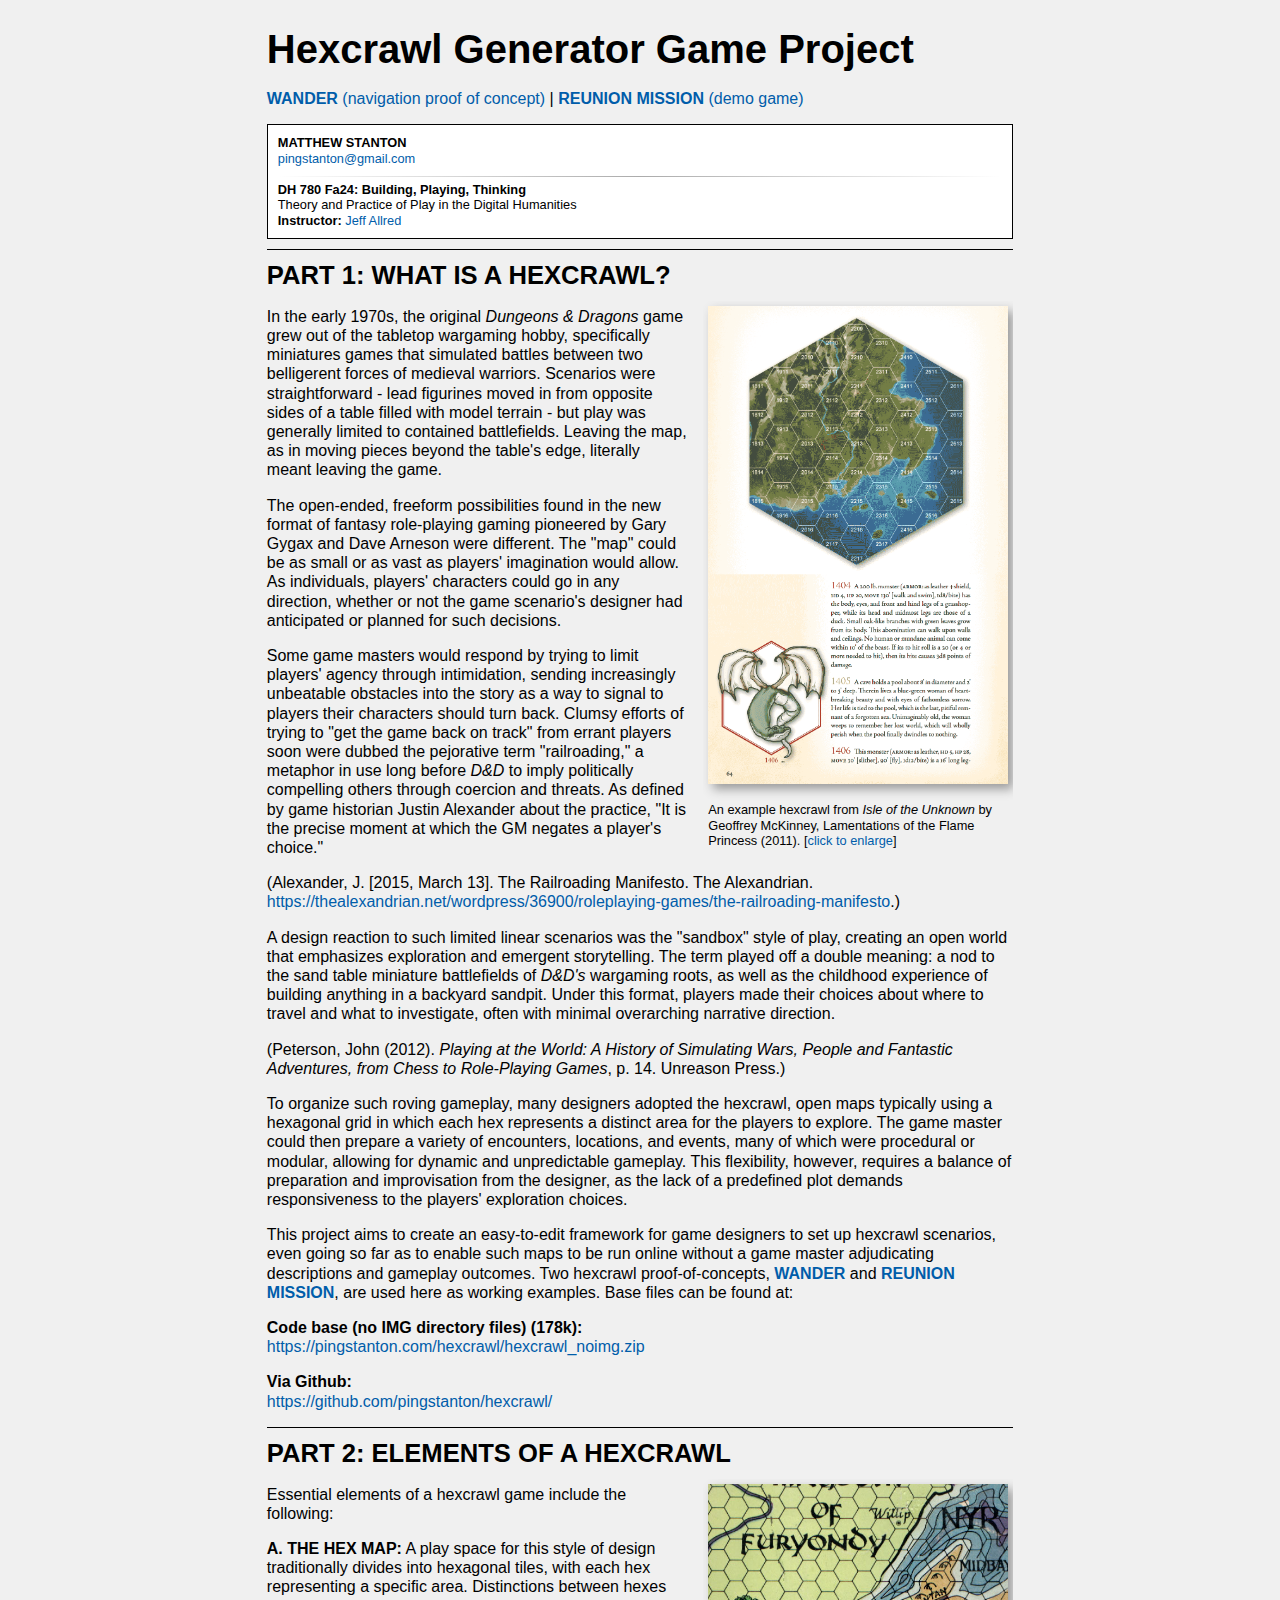
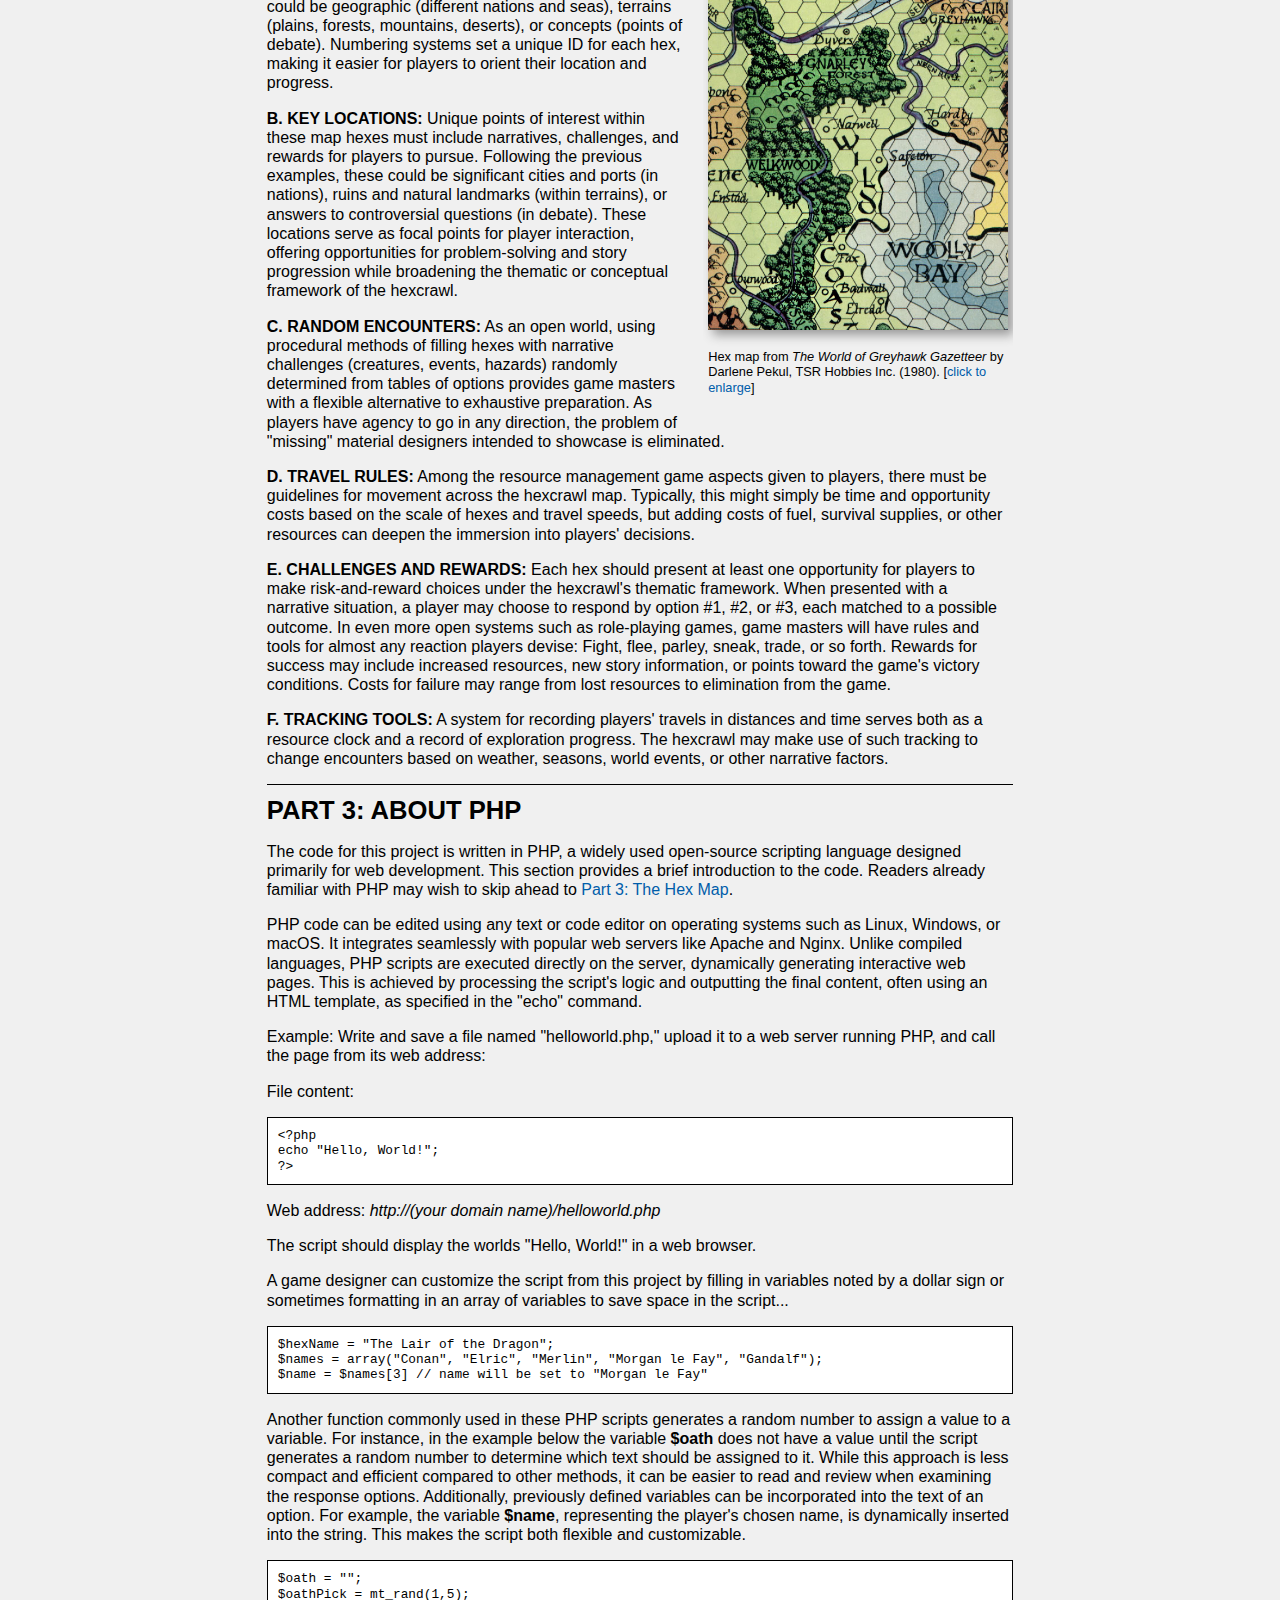
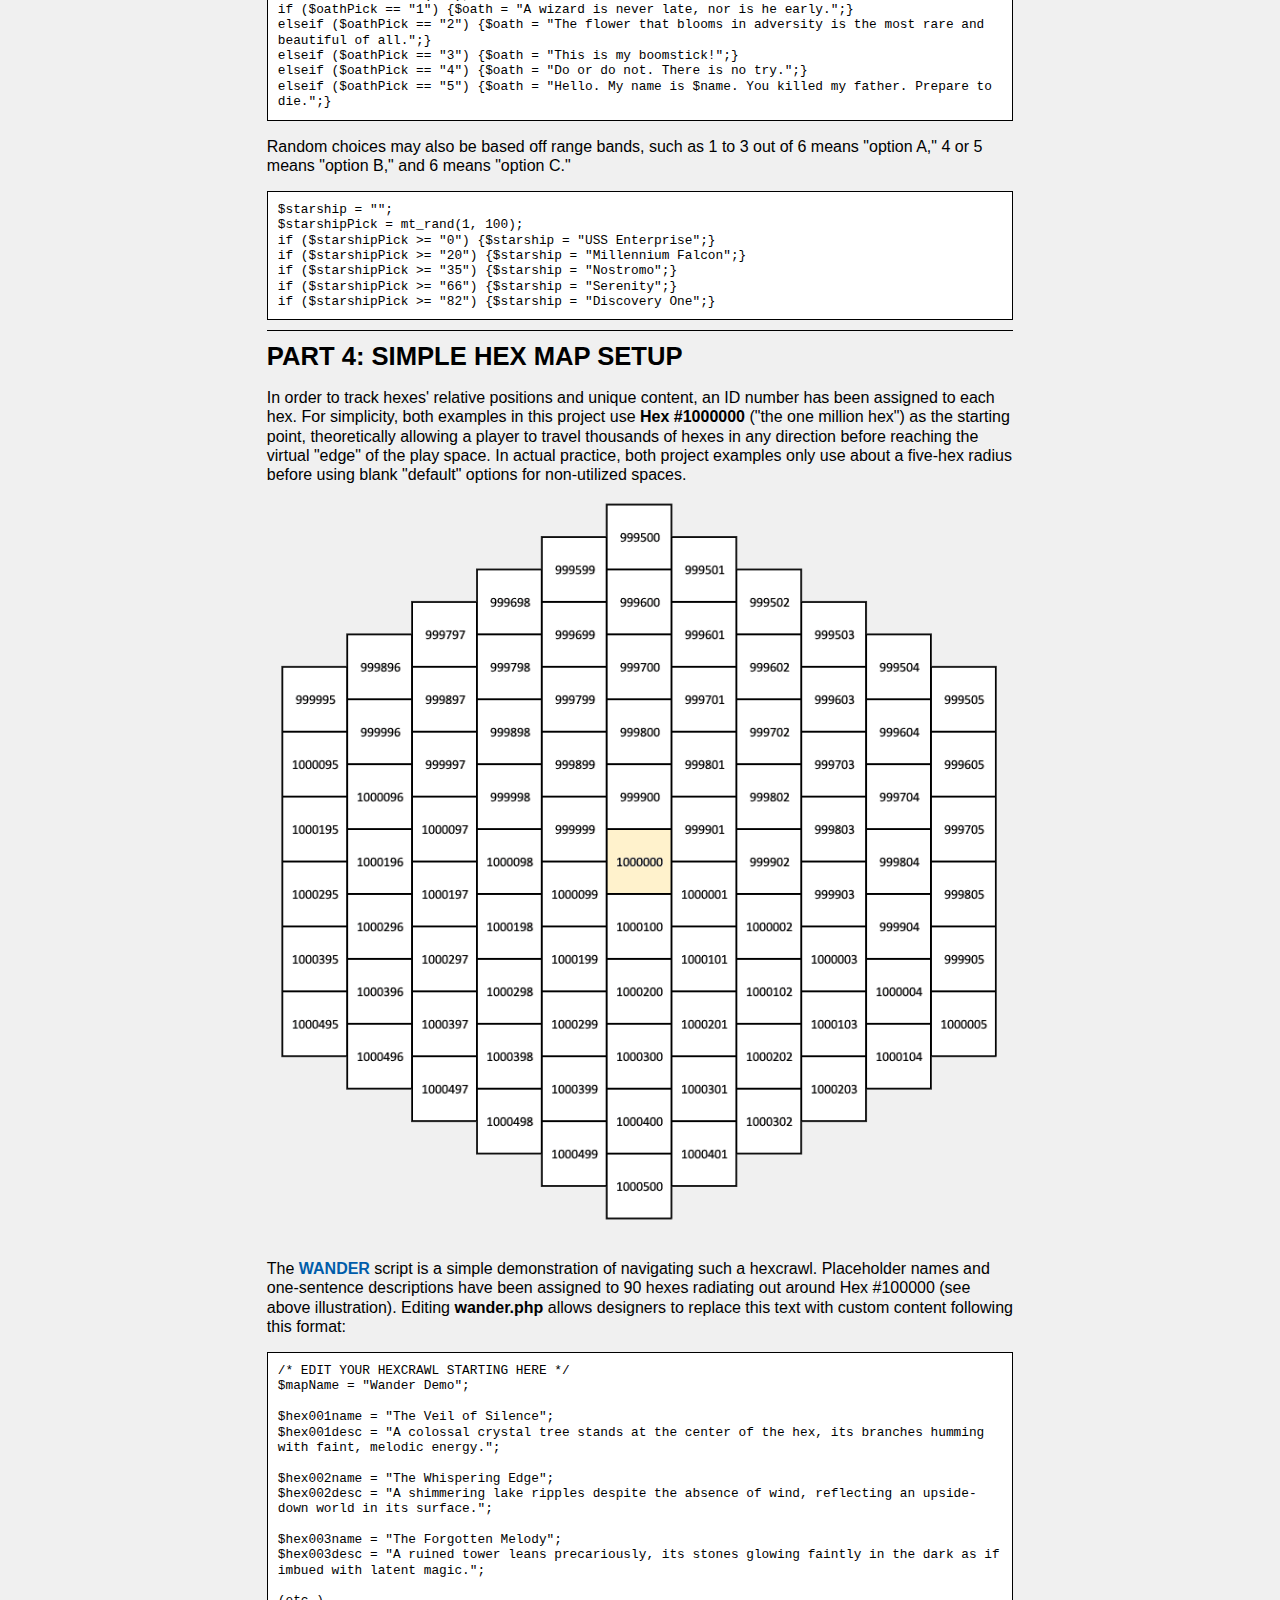
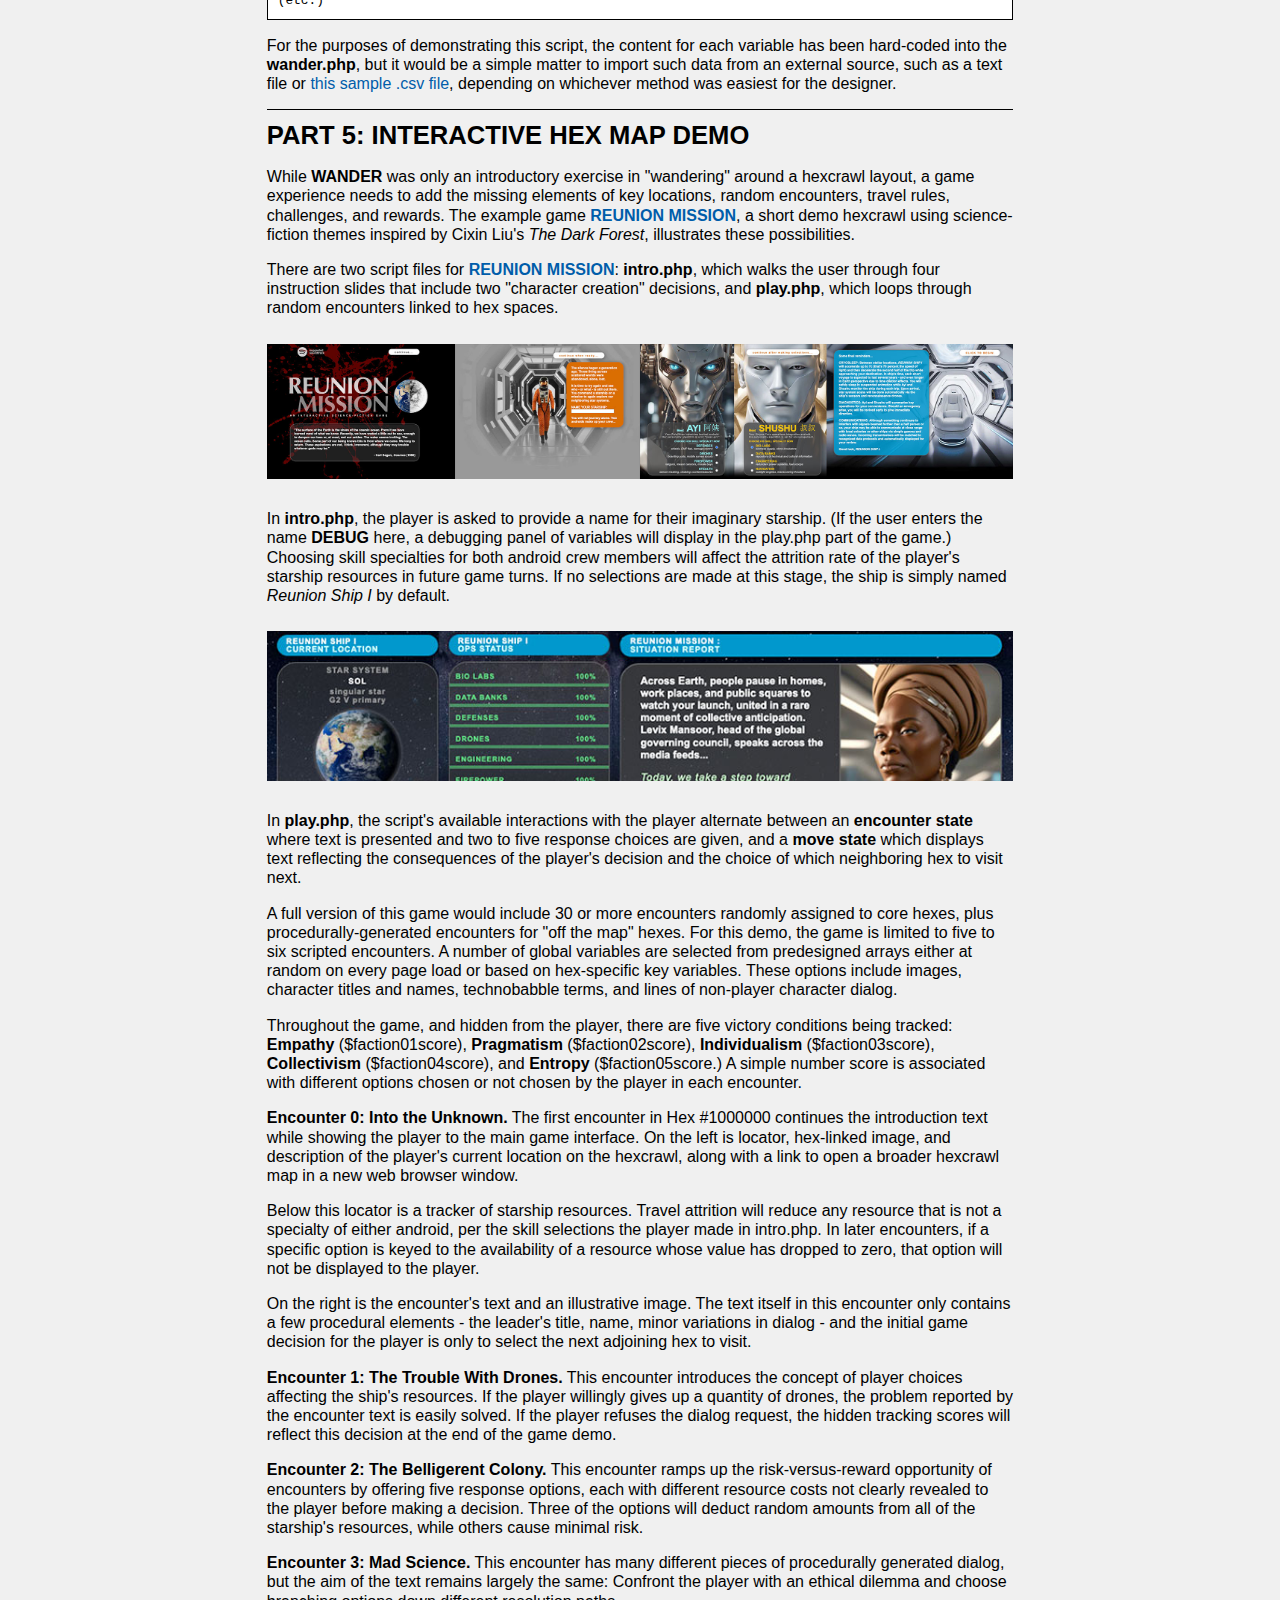
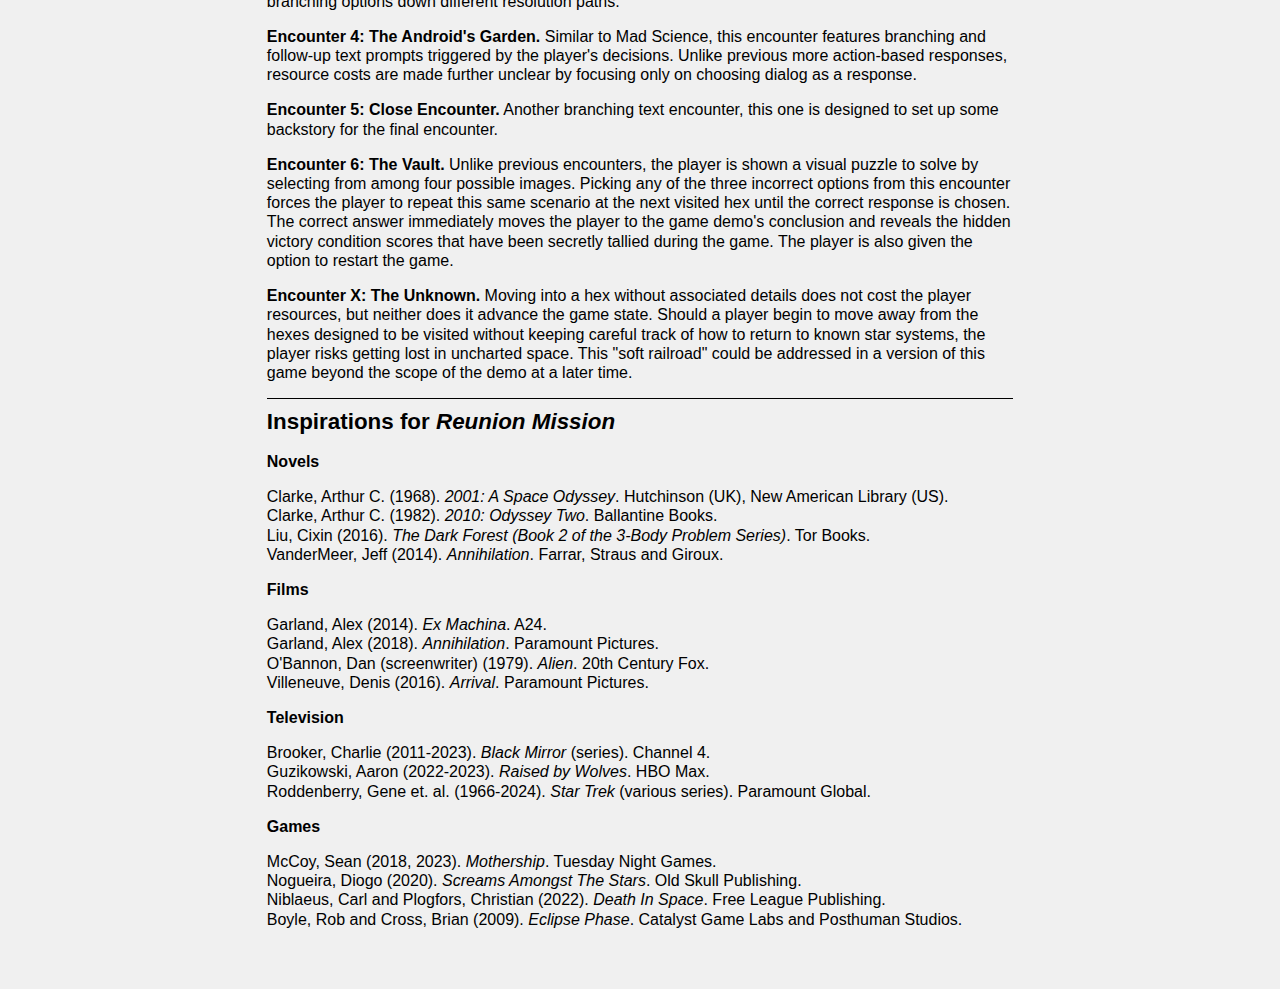
<file: index.htm>
<!DOCTYPE html>
<html>
<head>
<title>Hexcrawl Generator Game Project | Matthew Stanton</title>
<style type="text/css"><!--

html {padding: 10px; margin: 0; 
	font: normal 1.0em/1.2em arial, helvetica, sans-serif; color: #000;
	background-color: #f0f0f0;
}

a:link {color: #005DAA; text-decoration: none; border-bottom: 0px solid #fff;}
a:visited {color: #005DAA; text-decoration: none; border-bottom: 0px solid #fff;}
a:hover  {color: #EC9C1D; text-decoration: none; border-bottom: 0px solid #EC9C1D; transition: 0.4s; box-shadow: 0 0 10px 10px #ffffcc; background-color: #ffffcc;}
a:active {color: #005DAA; text-decoration: none; border-bottom: 0px solid #fff;}

a.btn:link {text-decoration: none; border: 0px;}
a.btn:visited {text-decoration: none; border: 0px;}
a.btn:hover {text-decoration: none; border: 0px;}
a.btn:active {text-decoration: none; border: 0px;}

h1 {margin: 0 0 7px 0; font: bold 2.5em/1.2em arial, helvetica, sans-serif;}
h2 {margin: 10px 0 10px 0; padding: 10px 0 0 0; font: bold 1.6em/1.2em arial, helvetica, sans-serif; border-top: 1px solid #000;}
h3 {margin: 10px 0 10px 0; padding: 10px 0 0 0; font: bold 1.4em/1.2em arial, helvetica, sans-serif; border-top: 1px solid #000;}

.w01 {
	width: 60%; min-width: 600px;
	margin-right:auto; margin-left:auto; margin-top: 15px; margin-bottom: 50px;
	padding: 0;
	}

.imgbx300 {width: 300px; margin: 0 0 15px 15px; padding: 5px; 
	font: normal 0.8em/1.2em arial, helvetica, sans-serif; #color: #333;
	overflow: auto; float: right;}

.img300 {margin: 0 0 15px 0; width: 300px;		
	box-shadow: 5px 5px 10px #999;
}
.imgadj {width: 100%; margin: 10px 0;}

.subbtn {
	margin: 10px 10px 10px 40px; padding: 7px 30px 5px 30px; 
	border-radius: 30px;
	letter-spacing: 3px;
	font: bold 0.8em/1.2em arial, helvetica, sans-serif; 
	color: #0099cc; background-color: #fff;
	border: 2px solid #fff;		
	-webkit-box-shadow: 3px 3px 15px 5px rgba(0,0,0,0.25); 
	box-shadow: 3px 3px 15px 5px rgba(0,0,0,0.25);	
	clear: both;  display: flow-root;}

.subbtn:hover {
	transition: 0.9s;
	border: 2px solid #0099cc;		
	background-color: #0099cc; color: #ccffff;
	-webkit-box-shadow: 3px 3px 15px 5px rgba(0,0,0,0.50); 
	box-shadow: 3px 3px 15px 5px rgba(0,0,0,0.50);
}

.code {margin: 4px 0; padding: 10px; 
	border: 1px solid #000; 
	font: normal 0.8em/1.2em courier, 'courier new', monospace; #color: #666;
	background-color: #fff;}

.credit {margin: 10px 0 10px 0; padding: 10px; 
	border: 1px solid #000; 
	font: normal 0.8em/1.2em arial, helvetica, sans-serif; #color: #666;
	background-color: #fff;}

.col2 {
 -webkit-column-count: 2; 
 -moz-column-count: 2; 
 column-count: 2;
 -webkit-column-gap: 40px; 
 -moz-column-gap: 40px; 
 column-gap: 40px;
 }

.col3 {
 -webkit-column-count: 3; 
 -moz-column-count: 3; 
 column-count: 3;
 -webkit-column-gap: 40px; 
 -moz-column-gap: 40px; 
 column-gap: 40px;
 }


hr {
    margin: 10px 0 5px 0;
    border: 0;
    height: 1px;
    background-image: -webkit-linear-gradient(left, rgba(0,0,0,0), rgba(0,0,0,0.33), rgba(0,0,0,0)); 
    background-image:    -moz-linear-gradient(left, rgba(0,0,0,0), rgba(0,0,0,0.33), rgba(0,0,0,0)); 
    background-image:     -ms-linear-gradient(left, rgba(0,0,0,0), rgba(0,0,0,0.33), rgba(0,0,0,0)); 
    background-image:      -o-linear-gradient(left, rgba(0,0,0,0), rgba(0,0,0,0.33), rgba(0,0,0,0)); 
}

--></style>
</head>
<body><div class="w01">

<h1>Hexcrawl Generator Game Project</h1>
<p><a href="wander.php"><strong>WANDER</strong>&nbsp;(navigation&nbsp;proof&nbsp;of&nbsp;concept)</a>&nbsp;| 
<a href="intro.php"><strong>REUNION&nbsp;MISSION</strong>&nbsp;(demo&nbsp;game)</a></p>
<div class="credit">
<strong>MATTHEW STANTON</strong><br />
<a href="mailto:pingstanton@gmail.com">pingstanton@gmail.com</a><br />
<hr />
<strong>DH 780 Fa24: Building, Playing, Thinking</strong><br />
Theory and Practice of Play in the Digital Humanities</strong><br />
<strong>Instructor:</strong> <a href="https://jallred.net/wordpress/">Jeff Allred</a><br />
</div>

<h2>PART 1: WHAT IS A HEXCRAWL?</h2>

<div class="imgbx300"><a href="imgstart/hexcrawlexample.png"><img src="imgstart/hexcrawlexample.png" class="img300" alt="Example of a Hexcrawl" /></a><br />
An example hexcrawl from <em>Isle of the Unknown</em> by Geoffrey McKinney, Lamentations of the Flame Princess (2011). [<a href="imgstart/hexcrawlexample.png">click to enlarge</a>]</div>

<p>In the early 1970s, the original <em>Dungeons & Dragons</em> game grew out of the tabletop wargaming hobby, specifically miniatures games that simulated battles between two belligerent forces of medieval warriors. Scenarios were straightforward - lead figurines moved in from opposite sides of a table filled with model terrain - but play was generally limited to contained battlefields. Leaving the map, as in moving pieces beyond the table's edge, literally meant leaving the game.</p>

<p>The open-ended, freeform possibilities found in the new format of fantasy role-playing gaming pioneered by Gary Gygax and Dave Arneson were different. The "map" could be as small or as vast as players' imagination would allow. As individuals, players' characters could go in any direction, whether or not the game scenario's designer had anticipated or planned for such decisions.</p>

<p>Some game masters would respond by trying to limit players' agency through intimidation, sending increasingly unbeatable obstacles into the story as a way to signal to players their characters should turn back. Clumsy efforts of trying to "get the game back on track" from errant players soon were dubbed the pejorative term "railroading," a metaphor in use long before <em>D&D</em> to imply politically compelling others through coercion and threats. As defined by game historian Justin Alexander about the practice, "It is the precise moment at which the GM negates a player's choice."</p>

<p>(Alexander, J. [2015, March 13]. The Railroading Manifesto. The Alexandrian. <a href="https://thealexandrian.net/wordpress/36900/roleplaying-games/the-railroading-manifesto" target="_blank">https://thealexandrian.net/wordpress/36900/roleplaying-games/the-railroading-manifesto</a>.)</p>

<p>A design reaction to such limited linear scenarios was the "sandbox" style of play, creating an open world that emphasizes exploration and emergent storytelling. The term played off a double meaning: a nod to the sand table miniature battlefields of <em>D&D's</em> wargaming roots, as well as the childhood experience of building anything in a backyard sandpit. Under this format, players made their choices about where to travel and what to investigate, often with minimal overarching narrative direction.<p>

<p>(Peterson, John (2012). <em>Playing at the World: A History of Simulating Wars, People and Fantastic Adventures, from Chess to Role-Playing Games</em>, p. 14. Unreason Press.)</p>

<p>To organize such roving gameplay, many designers adopted the hexcrawl, open maps typically using a hexagonal grid in which each hex represents a distinct area for the players to explore. The game master could then prepare a variety of encounters, locations, and events, many of which were procedural or modular, allowing for dynamic and unpredictable gameplay. This flexibility, however, requires a balance of preparation and improvisation from the designer, as the lack of a predefined plot demands responsiveness to the players' exploration choices.</p>

<p>This project aims to create an easy-to-edit framework for game designers to set up hexcrawl scenarios, even going so far as to enable such maps to be run online without a game master adjudicating descriptions and gameplay outcomes. Two hexcrawl proof-of-concepts, <a href="wander.php"><strong>WANDER</strong></a> and <a href="intro.php"><strong>REUNION MISSION</strong></a>, are used here as working examples. Base files can be found at:</p>

<p><strong>Code base (no IMG directory files) (178k):</strong><br />
<a href="https://pingstanton.com/hexcrawl/hexcrawl_noimg.zip">https://pingstanton.com/hexcrawl/hexcrawl_noimg.zip</a></p>

<p><strong>Via Github:</strong><br />
<a href="https://github.com/pingstanton/hexcrawl/">https://github.com/pingstanton/hexcrawl/</a></p>

<h2>PART 2: ELEMENTS OF A HEXCRAWL</h2>

<div class="imgbx300"><a href="imgstart/greyhawkmap.jpg"><img src="imgstart/greyhawkmap.jpg" class="img300" alt="World of Greyhawk" /></a><br />
Hex map from <em>The World of Greyhawk Gazetteer</em> by Darlene Pekul, TSR Hobbies Inc. (1980). [<a href="imgstart/greyhawkmap.png">click to enlarge</a>]</div>

<p>Essential elements of a hexcrawl game include the following:</p>

<p><strong>A. THE HEX MAP:</strong> A play space for this style of design traditionally divides into hexagonal tiles, with each hex representing a specific area. Distinctions between hexes could be geographic (different nations and seas), terrains (plains, forests, mountains, deserts), or concepts (points of debate). Numbering systems set a unique ID for each hex, making it easier for players to orient their location and progress.</p>

<p><strong>B. KEY LOCATIONS:</strong> Unique points of interest within these map hexes must include narratives, challenges, and rewards for players to pursue. Following the previous examples, these could be significant cities and ports (in nations), ruins and natural landmarks (within terrains), or answers to controversial questions (in debate). These locations serve as focal points for player interaction, offering opportunities for problem-solving and story progression while broadening the thematic or conceptual framework of the hexcrawl.</p>

<p><strong>C. RANDOM ENCOUNTERS:</strong> As an open world, using procedural methods of filling hexes with narrative challenges (creatures, events, hazards) randomly determined from tables of options provides game masters with a flexible alternative to exhaustive preparation. As players have agency to go in any direction, the problem of "missing" material designers intended to showcase is eliminated.</p>

<p><strong>D. TRAVEL RULES:</strong> Among the resource management game aspects given to players, there must be guidelines for movement across the hexcrawl map. Typically, this might simply be time and opportunity costs based on the scale of hexes and travel speeds, but adding costs of fuel, survival supplies, or other resources can deepen the immersion into players' decisions.

<p><strong>E. CHALLENGES AND REWARDS:</strong> Each hex should present at least one opportunity for players to make risk-and-reward choices under the hexcrawl's thematic framework. When presented with a narrative situation, a player may choose to respond by option #1, #2, or #3, each matched to a possible outcome. In even more open systems such as role-playing games, game masters will have rules and tools for almost any reaction players devise: Fight, flee, parley, sneak, trade, or so forth. Rewards for success may include increased resources, new story information, or points toward the game's victory conditions. Costs for failure may range from lost resources to elimination from the game.

<p><strong>F. TRACKING TOOLS:</strong> A system for recording players' travels in distances and time serves both as a resource clock and a record of exploration progress. The hexcrawl may make use of such tracking to change encounters based on weather, seasons, world events, or other narrative factors.

<h2>PART 3: ABOUT PHP</h2>

<p>The code for this project is written in PHP, a widely used open-source scripting language designed primarily for web development. This section provides a brief introduction to the code. Readers already familiar with PHP may wish to skip ahead to <a href="#part3">Part 3: The Hex Map</a>.</p>

<p>PHP code can be edited using any text or code editor on operating systems such as Linux, Windows, or macOS. It integrates seamlessly with popular web servers like Apache and Nginx. Unlike compiled languages, PHP scripts are executed directly on the server, dynamically generating interactive web pages. This is achieved by processing the script's logic and outputting the final content, often using an HTML template, as specified in the "echo" command.

<p>Example: Write and save a file named "helloworld.php," upload it to a web server running PHP, and call the page from its web address:

<p>File content:

<div class="code">&lt;?php<br />
echo "Hello, World!";<br />
?&gt;<br /></div>

<p>Web address: <em>http://(your domain name)/helloworld.php</em>

<p>The script should display the worlds "Hello, World!" in a web browser.

<p>A game designer can customize the script from this project by filling in variables noted by a dollar sign or sometimes formatting in an array of variables to save space in the script...</p>

<div class="code">
$hexName = "The Lair of the Dragon";<br />
$names = array("Conan", "Elric", "Merlin", "Morgan le Fay", "Gandalf");<br />
$name = $names[3] // name will be set to "Morgan le Fay"<br />
</div>

<p>Another function commonly used in these PHP scripts generates a random number to assign a value to a variable. For instance, in the example below the variable <strong>$oath</strong> does not have a value until the script generates a random number to determine which text should be assigned to it. While this approach is less compact and efficient compared to other methods, it can be easier to read and review when examining the response options. Additionally, previously defined variables can be incorporated into the text of an option. For example, the variable <strong>$name</strong>, representing the player's chosen name, is dynamically inserted into the string. This makes the script both flexible and customizable.

<div class="code">
$oath = "";<br />
$oathPick = mt_rand(1,5);<br />
if ($oathPick == "1") {$oath = "A wizard is never late, nor is he early.";}<br />
elseif ($oathPick == "2") {$oath = "The flower that blooms in adversity is the most rare and beautiful of all.";}<br />
elseif ($oathPick == "3") {$oath = "This is my boomstick!";}<br />
elseif ($oathPick == "4") {$oath = "Do or do not. There is no try.";}<br />
elseif ($oathPick == "5") {$oath = "Hello. My name is $name. You killed my father. Prepare to die.";}<br />
</div>

<p>Random choices may also be based off range bands, such as 1 to 3 out of 6 means "option A," 4 or 5 means "option B," and 6 means "option C." 

<div class="code">
$starship = "";<br />
$starshipPick = mt_rand(1, 100);<br />
if ($starshipPick >= "0") {$starship = "USS Enterprise";}<br />
if ($starshipPick >= "20") {$starship = "Millennium Falcon";}<br />
if ($starshipPick >= "35") {$starship = "Nostromo";}<br />
if ($starshipPick >= "66") {$starship = "Serenity";}<br />
if ($starshipPick >= "82") {$starship = "Discovery One";}<br />
</div>

<h2>PART 4: SIMPLE HEX MAP SETUP</h2>

<p>In order to track hexes' relative positions and unique content, an ID number has been assigned to each hex. For simplicity, both examples in this project use <strong>Hex #1000000</strong> ("the one million hex") as the starting point, theoretically allowing a player to travel thousands of hexes in any direction before reaching the virtual "edge" of the play space. In actual practice, both project examples only use about a five-hex radius before using blank "default" options for non-utilized spaces. 

<img src="imgstart/hexgrid.png" class="imgadj" alt="hex grid" />

<p>The <a href="wander.php"><strong>WANDER</strong></a> script is a simple demonstration of navigating such a hexcrawl. Placeholder names and one-sentence descriptions have been assigned to 90 hexes radiating out around Hex #100000 (see above illustration). Editing <strong>wander.php</strong> allows designers to replace this text with custom content following this format:

<div class="code">
/* EDIT YOUR HEXCRAWL STARTING HERE */<br />
$mapName = "Wander Demo";<br />
<br />
$hex001name = "The Veil of Silence";<br />
$hex001desc = "A colossal crystal tree stands at the center of the hex, its branches humming with faint, melodic energy.";<br />
<br />
$hex002name = "The Whispering Edge";<br />
$hex002desc = "A shimmering lake ripples despite the absence of wind, reflecting an upside-down world in its surface.";<br />
<br />
$hex003name = "The Forgotten Melody";<br />
$hex003desc = "A ruined tower leans precariously, its stones glowing faintly in the dark as if imbued with latent magic.";<br />
<br />
(etc.)
</div>

<p>For the purposes of demonstrating this script, the content for each variable has been hard-coded into the <strong>wander.php</strong>, but it would be a simple matter to import such data from an external source, such as a text file or <a href="wander.csv">this sample .csv file</a>, depending on whichever method was easiest for the designer.</p>

<h2>PART 5: INTERACTIVE HEX MAP DEMO</h2>

<p>While <strong>WANDER</strong> was only an introductory exercise in "wandering" around a hexcrawl layout, a game experience needs to add the missing elements of key locations, random encounters, travel rules, challenges, and rewards. The example game <a href="intro.php"><strong>REUNION MISSION</strong></a>, a short demo hexcrawl using science-fiction themes inspired by Cixin Liu's <em>The Dark Forest</em>, illustrates these possibilities.</p>

<p>There are two script files for <a href="intro.php"><strong>REUNION MISSION</strong></a>: <strong>intro.php</strong>, which walks the user through four instruction slides that include two "character creation" decisions, and <strong>play.php</strong>, which loops through random encounters linked to hex spaces.</p>

<p><img src="imgstart/introphpslides.jpg" class="imgadj" alt="REUNION MISSION intro slides" /></p>

<p>In <strong>intro.php</strong>, the player is asked to provide a name for their imaginary starship. (If the user enters the name <strong>DEBUG</strong> here, a debugging panel of variables will display in the play.php part of the game.) Choosing skill specialties for both android crew members will affect the attrition rate of the player's starship resources in future game turns. If no selections are made at this stage, the ship is simply named <em>Reunion Ship I</em> by default.</p>

<p><img src="imgstart/playphpscreenshot.jpg" class="imgadj" alt="REUNION MISSION play slides" /></p>

<p>In <strong>play.php</strong>, the script's available interactions with the player alternate between an <strong>encounter state</strong> where text is presented and two to five response choices are given, and a <strong>move state</strong> which displays text reflecting the consequences of the player's decision and the choice of which neighboring hex to visit next.</p>

<p>A full version of this game would include 30 or more encounters randomly assigned to core hexes, plus procedurally-generated encounters for "off the map" hexes. For this demo, the game is limited to five to six scripted encounters. A number of global variables are selected from predesigned arrays either at random on every page load or based on hex-specific key variables. These options include images, character titles and names, technobabble terms, and lines of non-player character dialog.</p>

<p>Throughout the game, and hidden from the player, there are five victory conditions being tracked: <strong>Empathy</strong> ($faction01score), <strong>Pragmatism</strong> ($faction02score), <strong>Individualism</strong> ($faction03score), <strong>Collectivism</strong> ($faction04score), and <strong>Entropy</strong> ($faction05score.) A simple number score is associated with different options chosen or not chosen by the player in each encounter.</p>

<p><strong>Encounter 0: Into the Unknown.</strong> The first encounter in Hex #1000000 continues the introduction text while showing the player to the main game interface. On the left is locator, hex-linked image, and description of the player's current location on the hexcrawl, along with a link to open a broader hexcrawl map in a new web browser window. 

<p>Below this locator is a tracker of starship resources. Travel attrition will reduce any resource that is not a specialty of either android, per the skill selections the player made in intro.php. In later encounters, if a specific option is keyed to the availability of a resource whose value has dropped to zero, that option will not be displayed to the player.</p>

<p>On the right is the encounter's text and an illustrative image. The text itself in this encounter only contains a few procedural elements - the leader's title, name, minor variations in dialog - and the initial game decision for the player is only to select the next adjoining hex to visit.</p>

<p><strong>Encounter 1: The Trouble With Drones.</strong> This encounter introduces the concept of player choices affecting the ship's resources. If the player willingly gives up a quantity of drones, the problem reported by the encounter text is easily solved. If the player refuses the dialog request, the hidden tracking scores will reflect this decision at the end of the game demo.</p>

<p><strong>Encounter 2: The Belligerent Colony.</strong> This encounter ramps up the risk-versus-reward opportunity of encounters by offering five response options, each with different resource costs not clearly revealed to the player before making a decision. Three of the options will deduct random amounts from all of the starship's resources, while others cause minimal risk.</p>

<p><strong>Encounter 3: Mad Science.</strong> This encounter has many different pieces of procedurally generated dialog, but the aim of the text remains largely the same: Confront the player with an ethical dilemma and choose branching options down different resolution paths.</p>

<p><strong>Encounter 4: The Android's Garden.</strong> Similar to Mad Science, this encounter features branching and follow-up text prompts triggered by the player's decisions. Unlike previous more action-based responses, resource costs are made further unclear by focusing only on choosing dialog as a response.</p>

<p><strong>Encounter 5: Close Encounter.</strong> Another branching text encounter, this one is designed to set up some backstory for the final encounter.</p>

<p><strong>Encounter 6: The Vault.</strong> Unlike previous encounters, the player is shown a visual puzzle to solve by selecting from among four possible images. Picking any of the three incorrect options from this encounter forces the player to repeat this same scenario at the next visited hex until the correct response is chosen. The correct answer immediately moves the player to the game demo's conclusion and reveals the hidden victory condition scores that have been secretly tallied during the game. The player is also given the option to restart the game.</p>

<p><strong>Encounter X: The Unknown.</strong> Moving into a hex without associated details does not cost the player resources, but neither does it advance the game state. Should a player begin to move away from the hexes designed to be visited without keeping careful track of how to return to known star systems, the player risks getting lost in uncharted space. This "soft railroad" could be addressed in a version of this game beyond the scope of the demo at a later time.</p>

<h3>Inspirations for <em>Reunion Mission</em></h3>

<p><strong>Novels</strong></p>

<p>
Clarke, Arthur C. (1968). <em>2001: A Space Odyssey</em>. Hutchinson (UK), New American Library (US).<br />
Clarke, Arthur C. (1982). <em>2010: Odyssey Two</em>. Ballantine Books.<br />
Liu, Cixin (2016). <em>The Dark Forest (Book 2 of the 3-Body Problem Series)</em>. Tor Books.<br />
VanderMeer, Jeff (2014). <em>Annihilation</em>. Farrar, Straus and Giroux.<br />
</p>

<p><strong>Films</strong></p>

<p>
Garland, Alex (2014). <em>Ex Machina</em>. A24.<br />
Garland, Alex (2018). <em>Annihilation</em>. Paramount Pictures.<br />
O'Bannon, Dan (screenwriter) (1979). <em>Alien</em>. 20th Century Fox.<br />
Villeneuve, Denis (2016). <em>Arrival</em>. Paramount Pictures.<br />
</p>

<p><strong>Television</strong></p>

<p>
Brooker, Charlie (2011-2023). <em>Black Mirror</em> (series). Channel 4.<br />
Guzikowski, Aaron (2022-2023). <em>Raised by Wolves</em>. HBO Max.<br />
Roddenberry, Gene et. al. (1966-2024). <em>Star Trek</em> (various series). Paramount Global.<br />
</p>

<p><strong>Games</strong></p>

<p>
McCoy, Sean (2018, 2023). <em>Mothership</em>. Tuesday Night Games.<br />
Nogueira, Diogo (2020). <em>Screams Amongst The Stars</em>. Old Skull Publishing.<br />
Niblaeus, Carl and Plogfors, Christian (2022). <em>Death In Space</em>. Free League Publishing.<br />
Boyle, Rob and Cross, Brian (2009). <em>Eclipse Phase</em>. Catalyst Game Labs and Posthuman Studios.<br />
</p>

</div></body>
</html>
</file>
